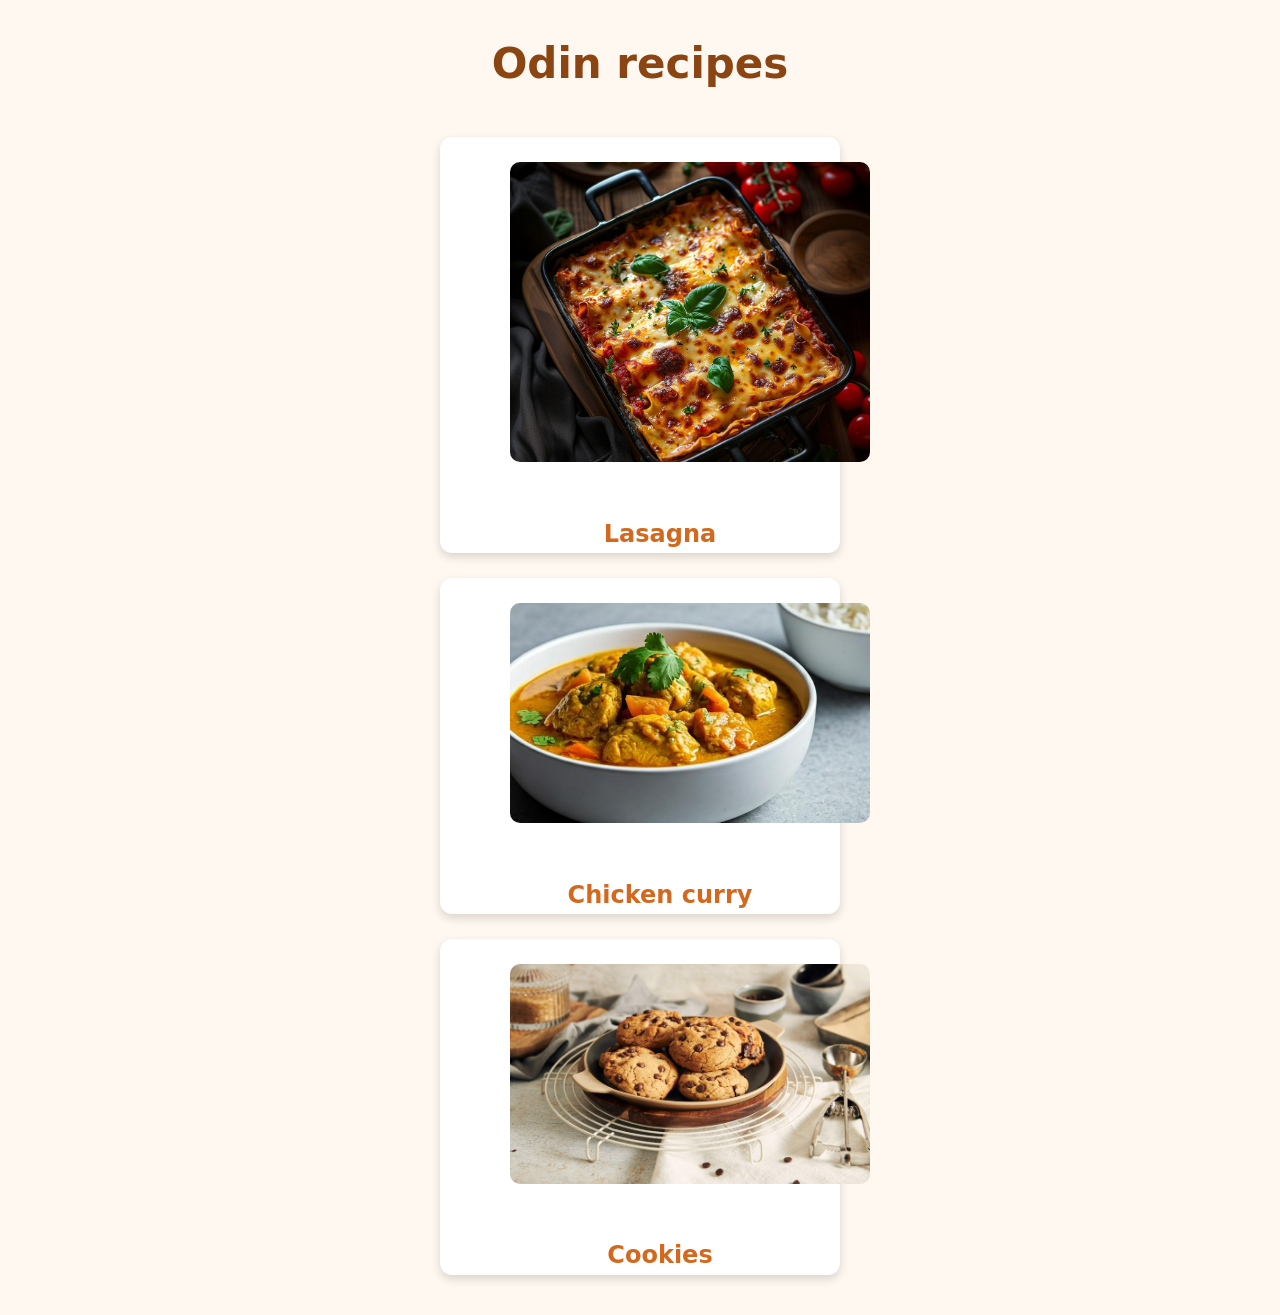
<file: index.html>
<!DOCTYPE html>
<html lang="en">
<head>
    <meta charset="UTF-8">
    <meta name="viewport" content="width=device-width, initial-scale=1.0">
    <link rel="stylesheet" href="style.css">
    <title>Home</title>
</head>
<body>
    <h1>Odin recipes</h1>
    <div class="container">
    
    <div class="card">
        <img src="images/lasagna.jpeg" class="lasagna image">
        <h2><a href="recipes/lasagna.html" alt="lasagna">Lasagna</a></h2>
    </div>  
    
    <div class="card">
        <img src="images/chicken-curry.jpeg" alt="chicken curry">
        <h2><a href="recipes/chicken-curry.html">Chicken curry</a></h2>
    </div>

    <div class="card">
        <img src="images/cookies.jpeg" alt="cookies">
        <h2><a href="recipes/cookies.html">Cookies</a></li></h2>
    </div>

    </div>
        </body>
        </html>
</file>
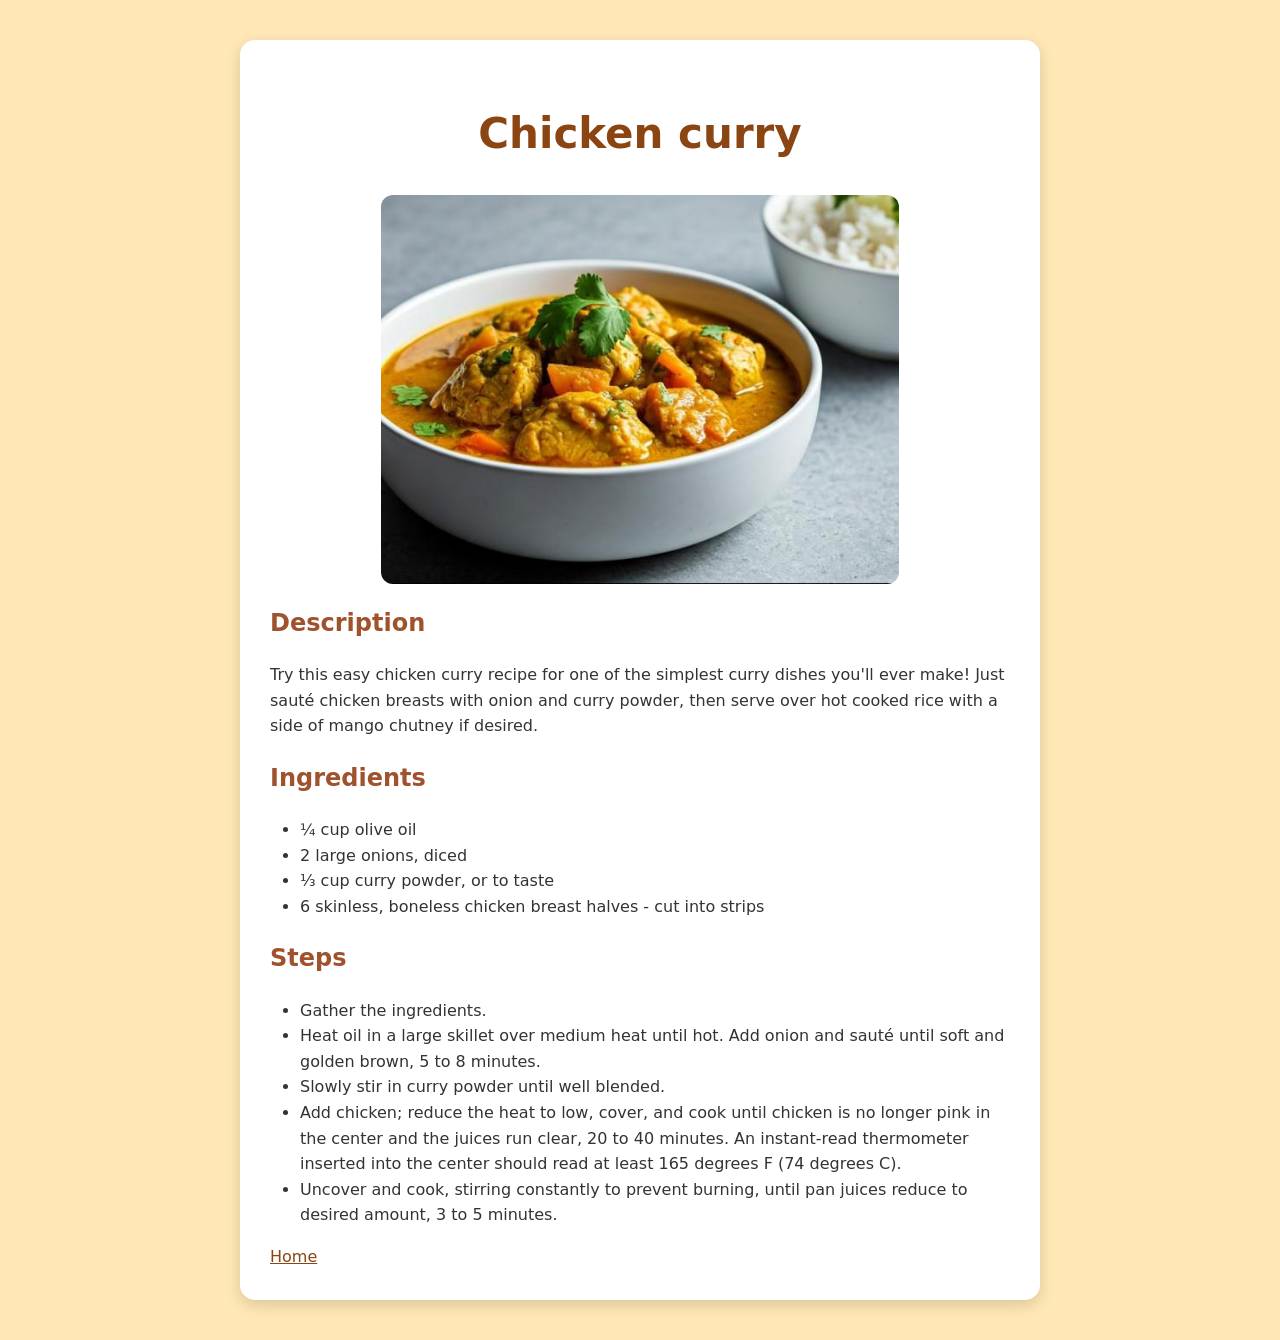
<file: recipes/chicken-curry.html>
<!DOCTYPE html>
<html lang="en">
<head>
    <meta charset="UTF-8">
    <meta name="viewport" content="width=device-width, initial-scale=1.0">
    <link rel="stylesheet" href="../style.css">
    <title>Chicken-curry</title>
</head>
<body class="chicken-curry-page">
<div class="recipe">
    <h1>Chicken curry</h1>
    <img src="../images/chicken-curry.jpeg" alt="chicken-curry">
    <h2>Description</h2>
    <p>Try this easy chicken curry recipe for one of the simplest curry dishes you'll ever make! Just sauté chicken breasts with onion and curry powder, then serve over hot cooked rice with a side of mango chutney if desired.</p>
    <h2>Ingredients</h2>
    <ul>
        <li>¼ cup olive oil</li>
        <li>2 large onions, diced</li>
        <li>⅓ cup curry powder, or to taste</li>
        <li>6 skinless, boneless chicken breast halves - cut into strips</li>
    </ul>
    <h2>Steps</h2>
    <ul>
        <li>Gather the ingredients.</li>
        <li>Heat oil in a large skillet over medium heat until hot. Add onion and sauté until soft and golden brown, 5 to 8 minutes.

</li>
        <li>Slowly stir in curry powder until well blended.</li>
        <li>Add chicken; reduce the heat to low, cover, and cook until chicken is no longer pink in the center and the juices run clear, 20 to 40 minutes. An instant-read thermometer inserted into the center should read at least 165 degrees F (74 degrees C).</li>
        <li>Uncover and cook, stirring constantly to prevent burning, until pan juices reduce to desired amount, 3 to 5 minutes.</li>
    </ul>
    <a href="../index.html">Home</a>
</div>    

</body>
</html>
</file>
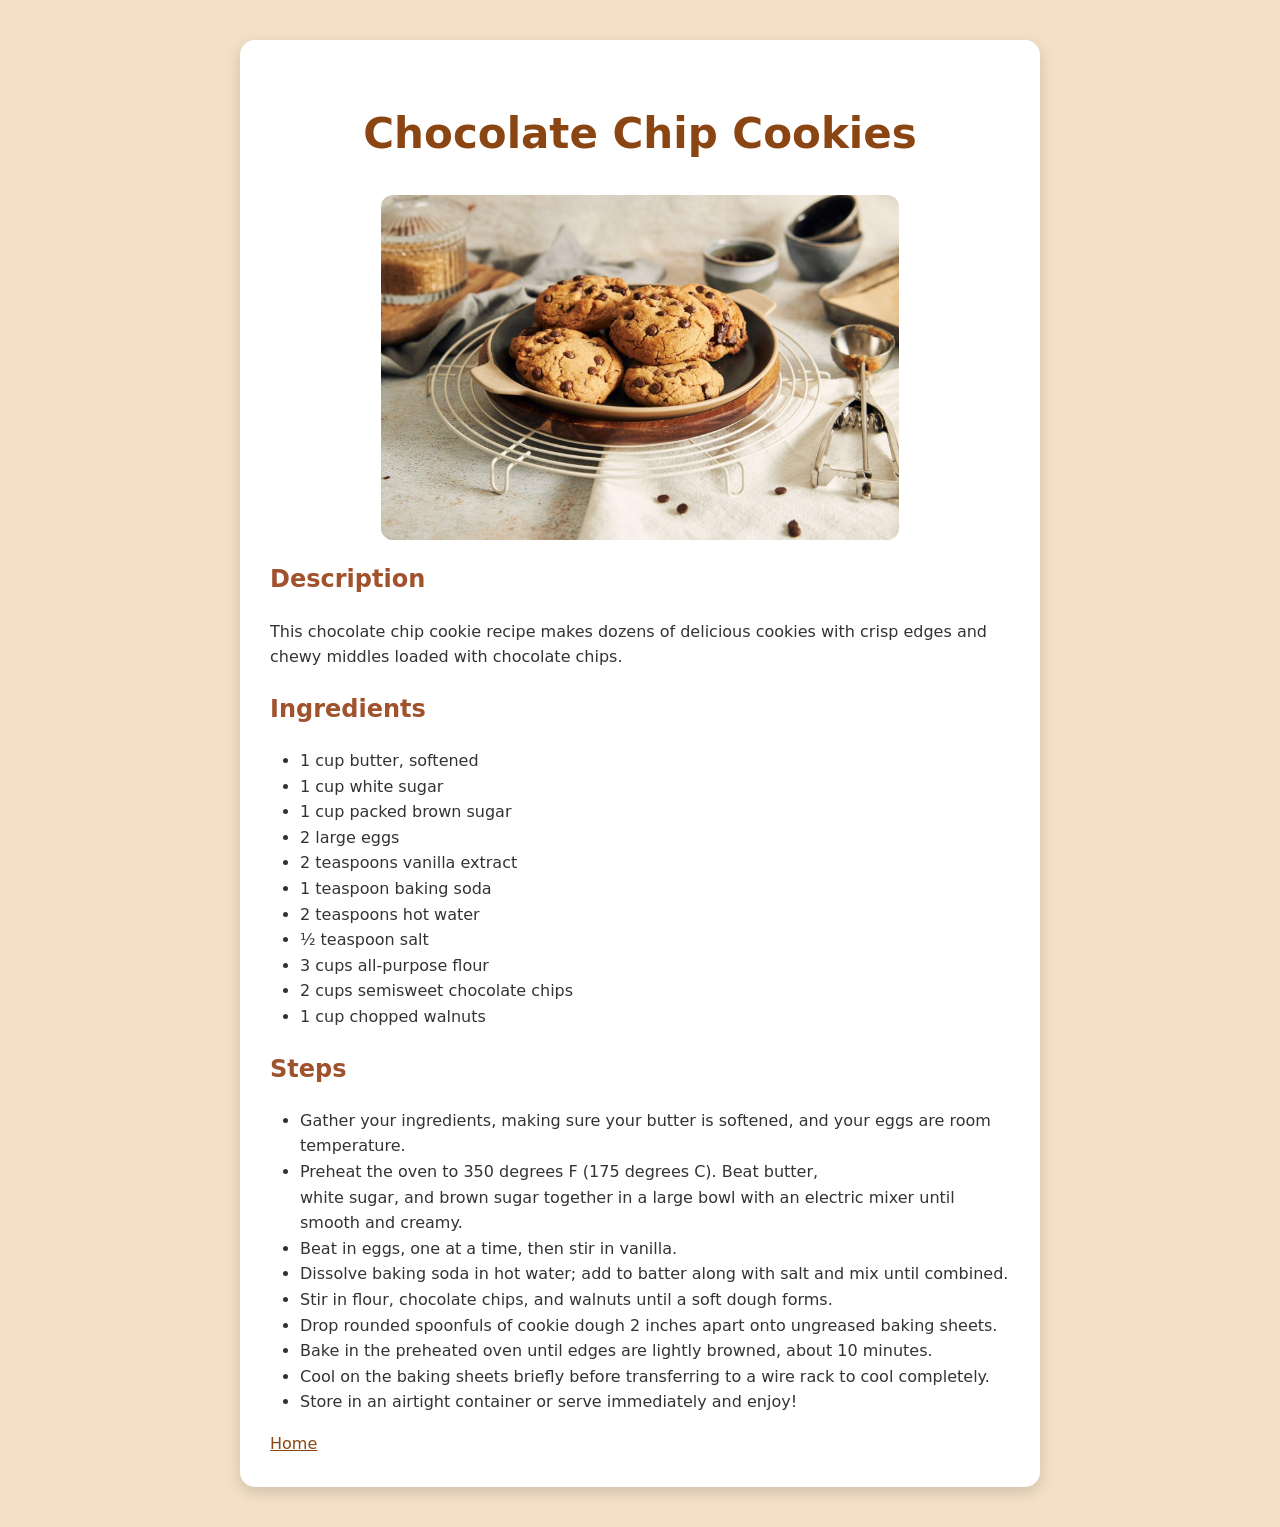
<file: recipes/cookies.html>
<!DOCTYPE html>
<html lang="en">
<head>
    <meta charset="UTF-8">
    <meta name="viewport" content="width=device-width, initial-scale=1.0">
    <link rel="stylesheet" href="../style.css">
    <title>Document</title>
</head>
<body class="cookies-page">
<div class="recipe">
    <h1>Chocolate Chip Cookies</h1>
    <img src="../images/cookies.jpeg" alt="cookies">
    <h2>Description</h2>
    <p>This chocolate chip cookie recipe makes dozens of delicious cookies with crisp edges and chewy middles loaded with chocolate chips.

</p>
    <h2>Ingredients</h2>
    <ul>
        <li>1 cup butter, softened</li>
        <li>1 cup white sugar</li>
        <li>1 cup packed brown sugar</li>
        <li>2 large eggs</li>
        <li>2 teaspoons vanilla extract</li>
        <li>1 teaspoon baking soda</li>
        <li>2 teaspoons hot water</li>
        <li>½ teaspoon salt</li>
        <li>3 cups all-purpose flour</li>
        <li>2 cups semisweet chocolate chips</li>
        <li>1 cup chopped walnuts</li>
    </ul>
    <h2>Steps</h2>
    <ul>
        <li>Gather your ingredients, making sure your butter is softened, and your eggs are room temperature.</li>
        <li>Preheat the oven to 350 degrees F (175 degrees C). Beat butter,<br> white sugar, and brown sugar together in a large bowl with an electric mixer until smooth and creamy.</li>
        <li>Beat in eggs, one at a time, then stir in vanilla.</li>
        <li>Dissolve baking soda in hot water; add to batter along with salt and mix until combined.</li>
        <li>Stir in flour, chocolate chips, and walnuts until a soft dough forms.</li>
        <li>Drop rounded spoonfuls of cookie dough 2 inches apart onto ungreased baking sheets.</li>
        <li>Bake in the preheated oven until edges are lightly browned, about 10 minutes.</li>
        <li>Cool on the baking sheets briefly before transferring to a wire rack to cool completely.</li>
        <li>Store in an airtight container or serve immediately and enjoy!</li>
    </ul>
    <a href="../index.html">Home</a>

</div>
</body>
</html>
</file>
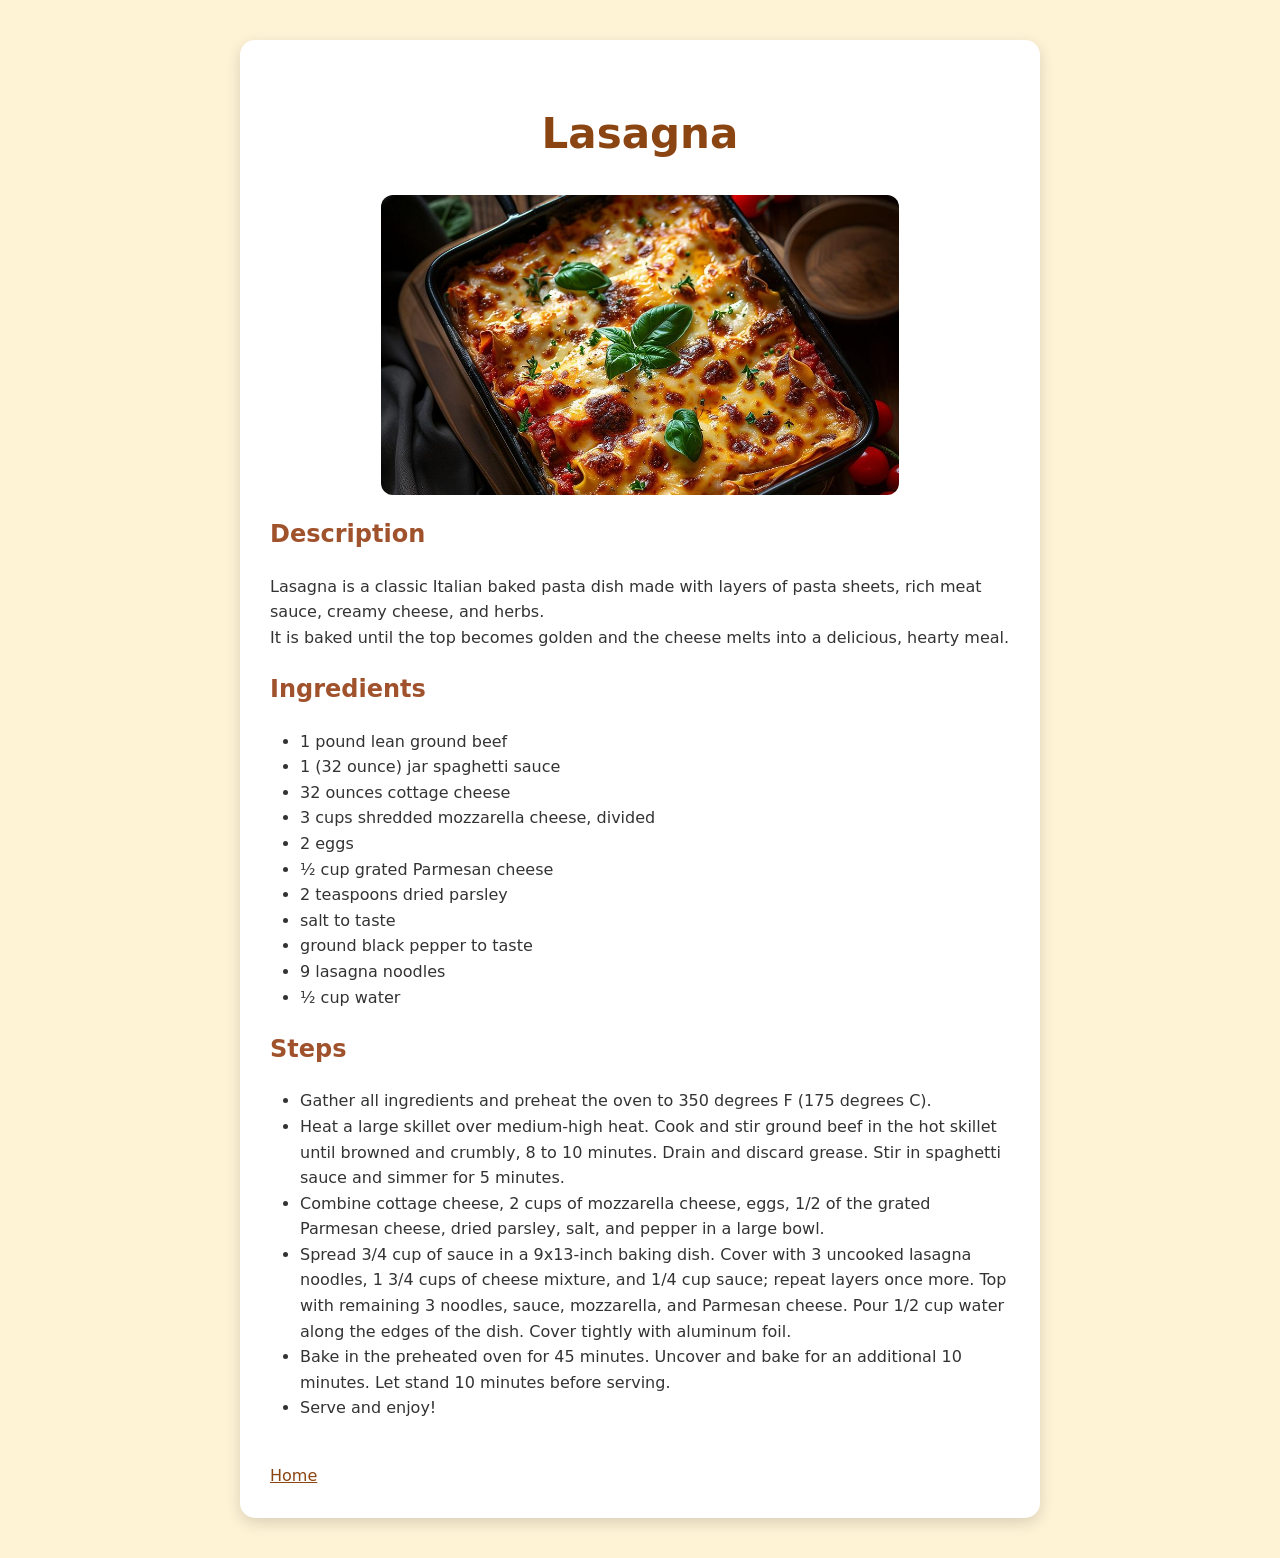
<file: recipes/lasagna.html>
<!DOCTYPE html>
<html lang="en">
<head>
    <meta charset="UTF-8">
    <meta name="viewport" content="width=device-width, initial-scale=1.0">
    <link rel="stylesheet" href="../style.css">
    <title>Lasagna</title>
</head>
<body class="lasagna-page">
    <div class="recipe">
    <h1>Lasagna</h1>
    <img src="../images/lasagna.jpeg" alt="lasagna" class="lasagna image">
    <h2>Description</h2>
    <p>Lasagna is a classic Italian baked pasta dish made with layers of pasta sheets, rich meat sauce, creamy cheese, and herbs. <br>It is baked until the top becomes golden and the cheese melts into a delicious, hearty meal.
    </p>
    <h2>Ingredients</h2>
    <ul>
        <li>1 pound lean ground beef</li>
        <li>1 (32 ounce) jar spaghetti sauce</li>
        <li>32 ounces cottage cheese</li>
        <li>3 cups shredded mozzarella cheese, divided</li>
        <li>2 eggs</li>
        <li>½ cup grated Parmesan cheese</li>
        <li>2 teaspoons dried parsley</li>
        <li>salt to taste</li>
        <li>ground black pepper to taste</li>
        <li>9 lasagna noodles</li>
        <li>½ cup water</li>
    </ul>
    <h2>Steps</h2>
    <ul>
        <li>Gather all ingredients and preheat the oven to 350 degrees F (175 degrees C).</li>
        <li>Heat a large skillet over medium-high heat. Cook and stir ground beef in the hot skillet until browned and crumbly, 8 to 10 minutes. Drain and discard grease. Stir in spaghetti sauce and simmer for 5 minutes.</li>
        <li>Combine cottage cheese, 2 cups of mozzarella cheese, eggs, 1/2 of the grated Parmesan cheese, dried parsley, salt, and pepper in a large bowl.

</li>
        <li>Spread 3/4 cup of sauce in a 9x13-inch baking dish. Cover with 3 uncooked lasagna noodles, 1 3/4 cups of cheese mixture, and 1/4 cup sauce; repeat layers once more. Top with remaining 3 noodles, sauce, mozzarella, and Parmesan cheese. Pour 1/2 cup water along the edges of the dish. Cover tightly with aluminum foil.</li>
        <li>Bake in the preheated oven for 45 minutes. Uncover and bake for an additional 10 minutes. Let stand 10 minutes before serving.</li>
        <li>Serve and enjoy!</li>
    </ul>
    <br><a href="../index.html">Home</a>
    </div>

</body>
</html>
</file>
<file: style.css>
* {
    box-sizing: border-box;
}

body {
    font-family: "Ubuntu", "DejaVu Sans", sans-serif;
    background-color: #FFF8F0;
    color: #333333;
    line-height: 1.6;
    margin: 0;
    padding: 0;
}

h1 {
    text-align: center;
    color: #8B4513;
    font-size: 42px;
    margin-top: 30px;
}

h2 {
    color: #A0522D;
}

img {
    width: 400px;
    height: auto;
    margin: 25px 30px;
}

.lasagna.image{
    height: 300px;
    object-fit: cover;
}

.container {
    width: 80%;
    max-width: 900px;
    margin: 40px auto;
}

.card {
    background-color: white;
    padding-left: 40px;
    margin: 25px auto;
    border-radius: 12px;
    width: 400px;
    box-shadow: 0 4px 10px rgba(0,0,0,0.15);
    text-align: center;
}

.card img {
    width: 100%;
    height: 220px;
    object-fit: cover;
    border-radius: 10px;
}

.card a {
    text-decoration: none;
    color: #D2691E;
    font-weight: bold;
}

/* ---------- Recipe pages ---------- */

.recipe {
    background-color: white;
    padding: 30px;
    margin: 40px auto;
    max-width: 800px;
    border-radius: 15px;
    box-shadow: 0 5px 15px rgba(0,0,0,0.15);
}

.recipe img {
    display: block;
    width: 70%;
    max-width: 600px;
    margin: 20px auto;
    border-radius: 12px;
}

/* ---------- Lists ---------- */

ul,
ol {
    padding-left: 30px;
}


/* ---------- Buttons / links ---------- */

a {
    color: #8B4513;
}

a:hover {
    color: #D2691E;
}


/* ---------- Individual recipe themes ---------- */

.lasagna-page {
    background-color: #FFF3D6;
}

.chicken-curry-page {
    background-color: #FFE8B6;
}

.cookies-page {
    background-color: #F3E0C7;
}
</file>
